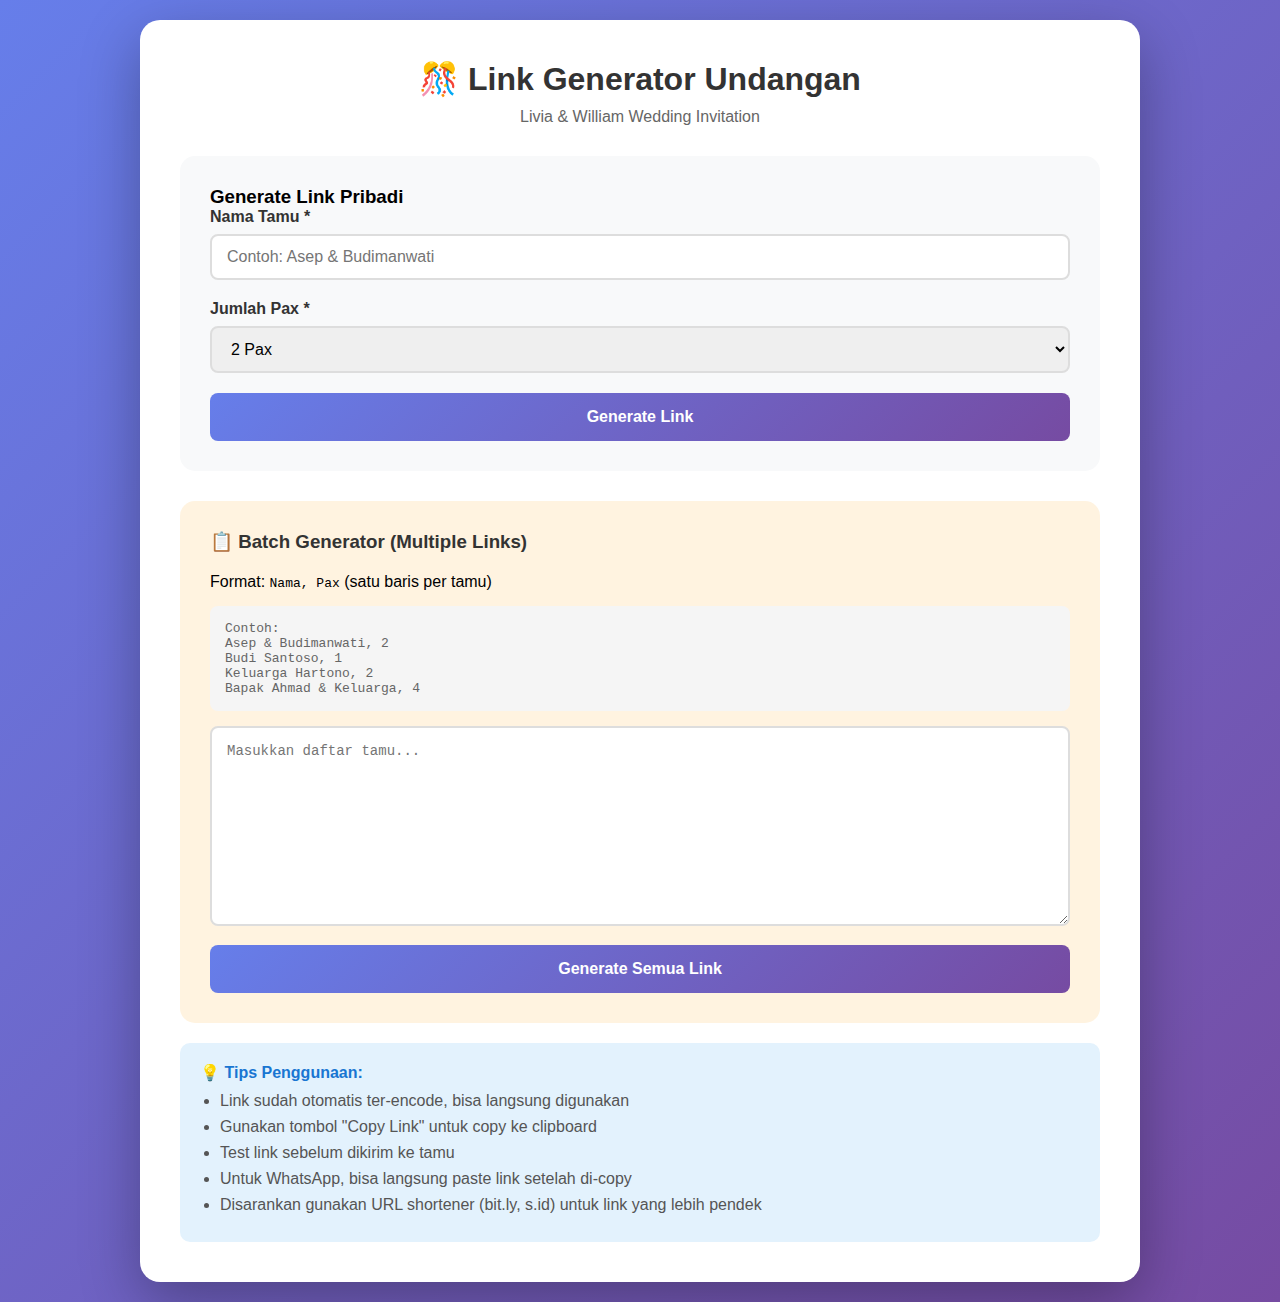
<file: link-generator.html>
<!DOCTYPE html>
<html lang="id">
<head>
    <meta charset="UTF-8">
    <meta name="viewport" content="width=device-width, initial-scale=1.0">
    <title>Link Generator - Wedding Invitation</title>
    <style>
        * {
            margin: 0;
            padding: 0;
            box-sizing: border-box;
        }

        body {
            font-family: 'Segoe UI', Tahoma, Geneva, Verdana, sans-serif;
            background: linear-gradient(135deg, #667eea 0%, #764ba2 100%);
            min-height: 100vh;
            padding: 20px;
        }

        .container {
            max-width: 1000px;
            margin: 0 auto;
            background: white;
            border-radius: 20px;
            padding: 40px;
            box-shadow: 0 20px 60px rgba(0, 0, 0, 0.3);
        }

        h1 {
            color: #333;
            margin-bottom: 10px;
            text-align: center;
        }

        .subtitle {
            text-align: center;
            color: #666;
            margin-bottom: 30px;
        }

        .input-section {
            background: #f8f9fa;
            padding: 30px;
            border-radius: 15px;
            margin-bottom: 30px;
        }

        .form-group {
            margin-bottom: 20px;
        }

        label {
            display: block;
            font-weight: 600;
            margin-bottom: 8px;
            color: #333;
        }

        input, select {
            width: 100%;
            padding: 12px 15px;
            border: 2px solid #ddd;
            border-radius: 8px;
            font-size: 16px;
            transition: border-color 0.3s;
        }

        input:focus, select:focus {
            outline: none;
            border-color: #667eea;
        }

        .btn {
            background: linear-gradient(135deg, #667eea 0%, #764ba2 100%);
            color: white;
            border: none;
            padding: 15px 30px;
            border-radius: 8px;
            font-size: 16px;
            font-weight: 600;
            cursor: pointer;
            width: 100%;
            transition: transform 0.3s;
        }

        .btn:hover {
            transform: translateY(-2px);
            box-shadow: 0 5px 20px rgba(102, 126, 234, 0.4);
        }

        .result-section {
            display: none;
            background: #e8f5e9;
            padding: 30px;
            border-radius: 15px;
            margin-bottom: 30px;
        }

        .result-section.show {
            display: block;
        }

        .link-display {
            background: white;
            padding: 15px;
            border-radius: 8px;
            word-break: break-all;
            margin: 15px 0;
            font-family: monospace;
            font-size: 14px;
            border: 2px solid #4caf50;
        }

        .copy-btn {
            background: #4caf50;
            color: white;
            border: none;
            padding: 10px 20px;
            border-radius: 6px;
            cursor: pointer;
            font-size: 14px;
            margin-right: 10px;
            margin-top: 10px;
        }

        .copy-btn:hover {
            background: #45a049;
        }

        .test-btn {
            background: #2196F3;
            color: white;
            border: none;
            padding: 10px 20px;
            border-radius: 6px;
            cursor: pointer;
            font-size: 14px;
            margin-top: 10px;
        }

        .test-btn:hover {
            background: #0b7dda;
        }

        .batch-section {
            background: #fff3e0;
            padding: 30px;
            border-radius: 15px;
            margin-top: 30px;
        }

        .batch-section h3 {
            margin-bottom: 20px;
            color: #333;
        }

        textarea {
            width: 100%;
            padding: 15px;
            border: 2px solid #ddd;
            border-radius: 8px;
            font-family: monospace;
            font-size: 14px;
            min-height: 200px;
            resize: vertical;
        }

        .example {
            background: #f5f5f5;
            padding: 15px;
            border-radius: 8px;
            margin: 15px 0;
            font-family: monospace;
            font-size: 13px;
            color: #666;
        }

        .batch-result {
            margin-top: 20px;
            max-height: 400px;
            overflow-y: auto;
            background: white;
            padding: 20px;
            border-radius: 8px;
            border: 2px solid #ff9800;
        }

        .link-item {
            padding: 10px;
            margin-bottom: 10px;
            background: #f9f9f9;
            border-radius: 6px;
            border-left: 4px solid #ff9800;
        }

        .link-item strong {
            color: #333;
        }

        .link-item code {
            display: block;
            margin-top: 5px;
            color: #666;
            word-break: break-all;
        }

        .tips {
            background: #e3f2fd;
            padding: 20px;
            border-radius: 10px;
            margin-top: 20px;
        }

        .tips h4 {
            color: #1976d2;
            margin-bottom: 10px;
        }

        .tips ul {
            margin-left: 20px;
            color: #555;
        }

        .tips li {
            margin-bottom: 8px;
        }
    </style>
</head>
<body>
    <div class="container">
        <h1>🎊 Link Generator Undangan</h1>
        <p class="subtitle">Livia & William Wedding Invitation</p>

        <!-- Single Link Generator -->
        <div class="input-section">
            <h3>Generate Link Pribadi</h3>
            <div class="form-group">
                <label for="guestName">Nama Tamu *</label>
                <input type="text" id="guestName" placeholder="Contoh: Asep & Budimanwati">
            </div>
            <div class="form-group">
                <label for="guestPax">Jumlah Pax *</label>
                <select id="guestPax">
                    <option value="1">1 Pax</option>
                    <option value="2" selected>2 Pax</option>
                    <option value="3">3 Pax</option>
                    <option value="4">4 Pax</option>
                    <option value="5">5 Pax</option>
                </select>
            </div>
            <button class="btn" onclick="generateSingleLink()">Generate Link</button>
        </div>

        <!-- Result Display -->
        <div class="result-section" id="resultSection">
            <h3>✅ Link Berhasil Dibuat!</h3>
            <p><strong>Nama:</strong> <span id="displayName"></span></p>
            <p><strong>Pax:</strong> <span id="displayPax"></span> Pax</p>
            
            <h4 style="margin-top: 20px;">Link Lengkap:</h4>
            <div class="link-display" id="fullLink"></div>
            
            <button class="copy-btn" onclick="copyLink('fullLink')">📋 Copy Link</button>
            <button class="test-btn" onclick="testLink()">🔍 Test Link</button>
        </div>

        <!-- Batch Generator -->
        <div class="batch-section">
            <h3>📋 Batch Generator (Multiple Links)</h3>
            <p>Format: <code>Nama, Pax</code> (satu baris per tamu)</p>
            
            <div class="example">
                Contoh:<br>
                Asep & Budimanwati, 2<br>
                Budi Santoso, 1<br>
                Keluarga Hartono, 2<br>
                Bapak Ahmad & Keluarga, 4
            </div>
            
            <textarea id="batchInput" placeholder="Masukkan daftar tamu..."></textarea>
            
            <button class="btn" onclick="generateBatchLinks()" style="margin-top: 15px;">
                Generate Semua Link
            </button>
            
            <div class="batch-result" id="batchResult" style="display: none;"></div>
            
            <button class="copy-btn" onclick="copyBatchLinks()" id="copyBatchBtn" style="display: none; margin-top: 15px;">
                📋 Copy Semua Link
            </button>
        </div>

        <!-- Tips -->
        <div class="tips">
            <h4>💡 Tips Penggunaan:</h4>
            <ul>
                <li>Link sudah otomatis ter-encode, bisa langsung digunakan</li>
                <li>Gunakan tombol "Copy Link" untuk copy ke clipboard</li>
                <li>Test link sebelum dikirim ke tamu</li>
                <li>Untuk WhatsApp, bisa langsung paste link setelah di-copy</li>
                <li>Disarankan gunakan URL shortener (bit.ly, s.id) untuk link yang lebih pendek</li>
            </ul>
        </div>
    </div>

    <script>
        // Get the base URL (adjust if needed)
        const baseURL = window.location.href.replace('link-generator.html', 'index.html');

        function generateSingleLink() {
            const name = document.getElementById('guestName').value.trim();
            const pax = document.getElementById('guestPax').value;

            if (!name) {
                alert('Mohon isi nama tamu!');
                return;
            }

            const encodedName = encodeURIComponent(name);
            const link = `${baseURL}?name=${encodedName}&pax=${pax}`;

            // Display result
            document.getElementById('displayName').textContent = name;
            document.getElementById('displayPax').textContent = pax;
            document.getElementById('fullLink').textContent = link;
            document.getElementById('resultSection').classList.add('show');

            // Scroll to result
            document.getElementById('resultSection').scrollIntoView({ behavior: 'smooth' });
        }

        function copyLink(elementId) {
            const linkText = document.getElementById(elementId).textContent;
            navigator.clipboard.writeText(linkText).then(() => {
                alert('✅ Link berhasil di-copy ke clipboard!');
            }).catch(err => {
                console.error('Error copying:', err);
                alert('❌ Gagal copy link. Silakan copy manual.');
            });
        }

        function testLink() {
            const link = document.getElementById('fullLink').textContent;
            window.open(link, '_blank');
        }

        function generateBatchLinks() {
            const input = document.getElementById('batchInput').value.trim();
            
            if (!input) {
                alert('Mohon isi daftar tamu!');
                return;
            }

            const lines = input.split('\n');
            let html = '<h4>Links Generated:</h4>';
            let allLinks = [];

            lines.forEach((line, index) => {
                const parts = line.split(',');
                if (parts.length >= 2) {
                    const name = parts[0].trim();
                    const pax = parts[1].trim();
                    
                    if (name && pax) {
                        const encodedName = encodeURIComponent(name);
                        const link = `${baseURL}?name=${encodedName}&pax=${pax}`;
                        
                        allLinks.push(`${name}: ${link}`);
                        
                        html += `
                            <div class="link-item">
                                <strong>${index + 1}. ${name}</strong> (${pax} pax)
                                <code>${link}</code>
                            </div>
                        `;
                    }
                }
            });

            document.getElementById('batchResult').innerHTML = html;
            document.getElementById('batchResult').style.display = 'block';
            document.getElementById('copyBatchBtn').style.display = 'inline-block';
            
            // Store links for copy
            window.generatedLinks = allLinks;

            // Scroll to result
            document.getElementById('batchResult').scrollIntoView({ behavior: 'smooth' });
        }

        function copyBatchLinks() {
            if (window.generatedLinks) {
                const text = window.generatedLinks.join('\n\n');
                navigator.clipboard.writeText(text).then(() => {
                    alert('✅ Semua link berhasil di-copy ke clipboard!');
                }).catch(err => {
                    console.error('Error copying:', err);
                    alert('❌ Gagal copy links. Silakan copy manual.');
                });
            }
        }
    </script>
</body>
</html>
</file>
